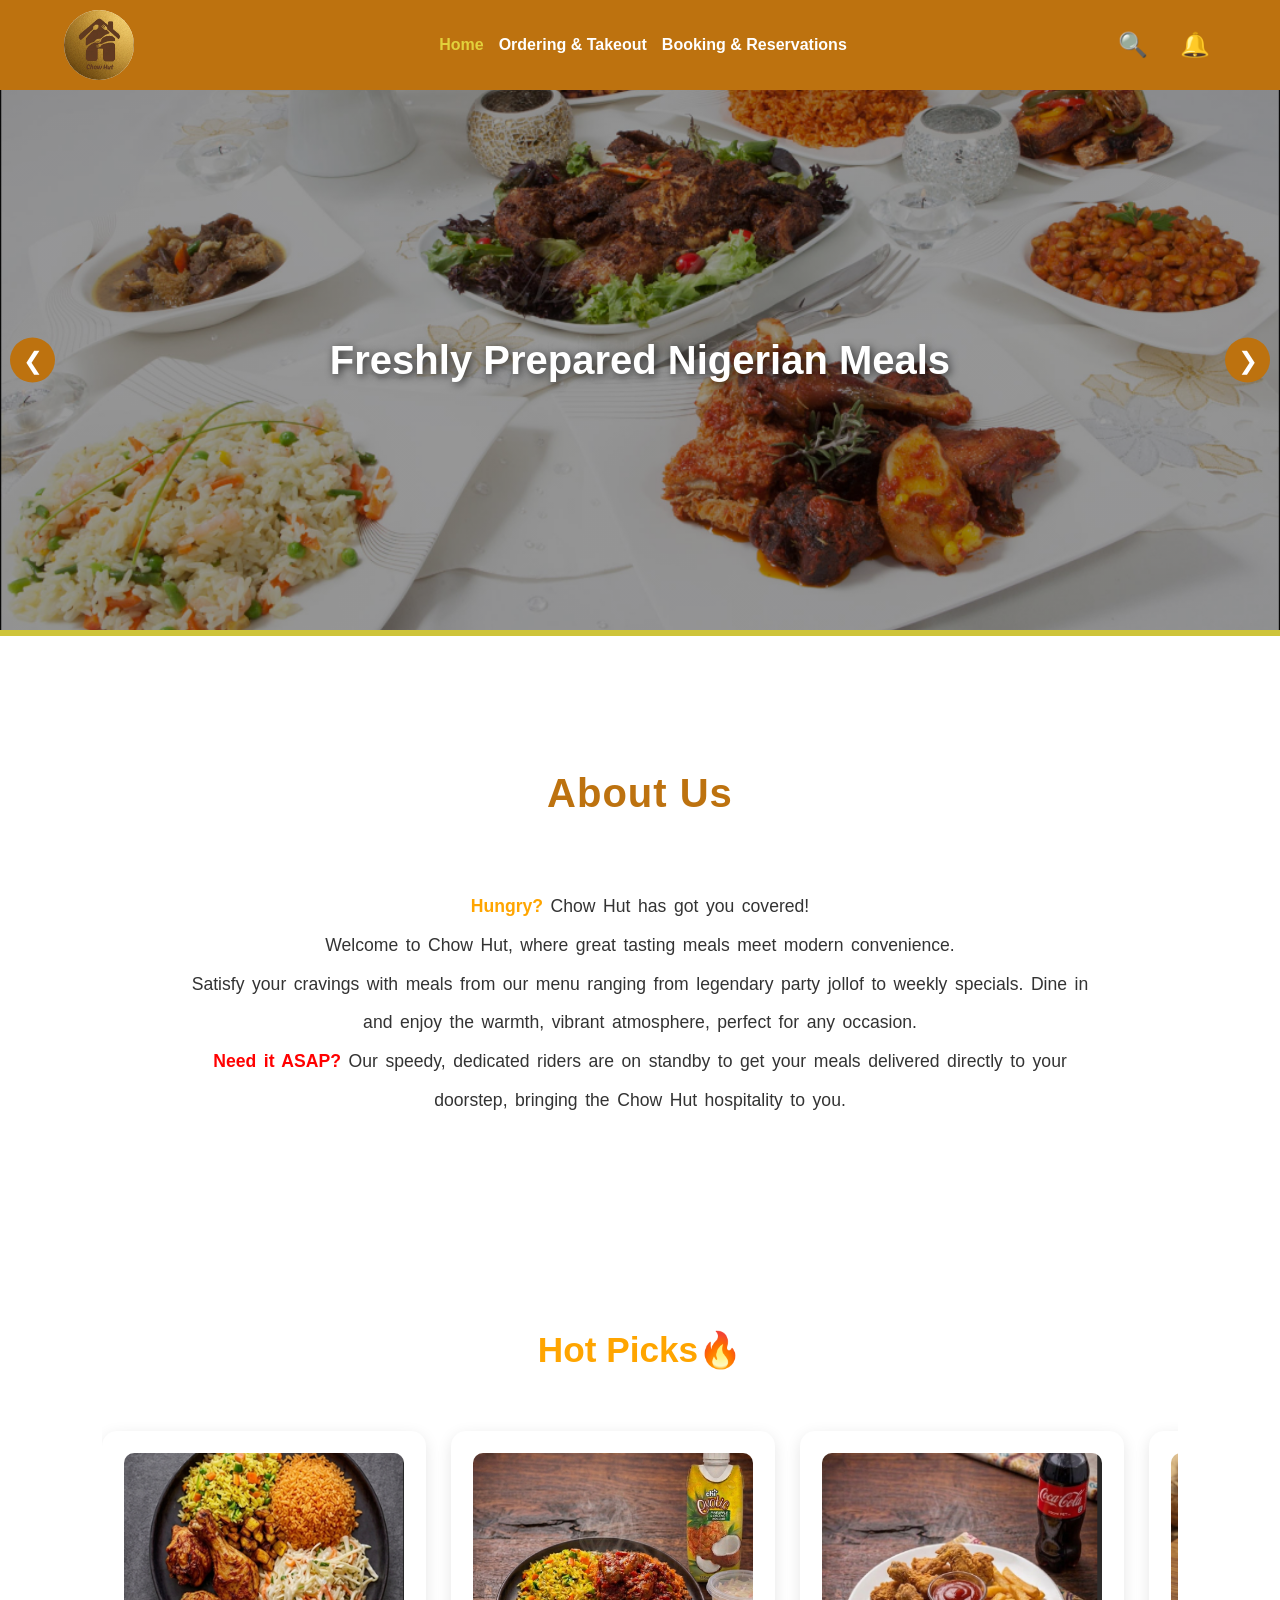
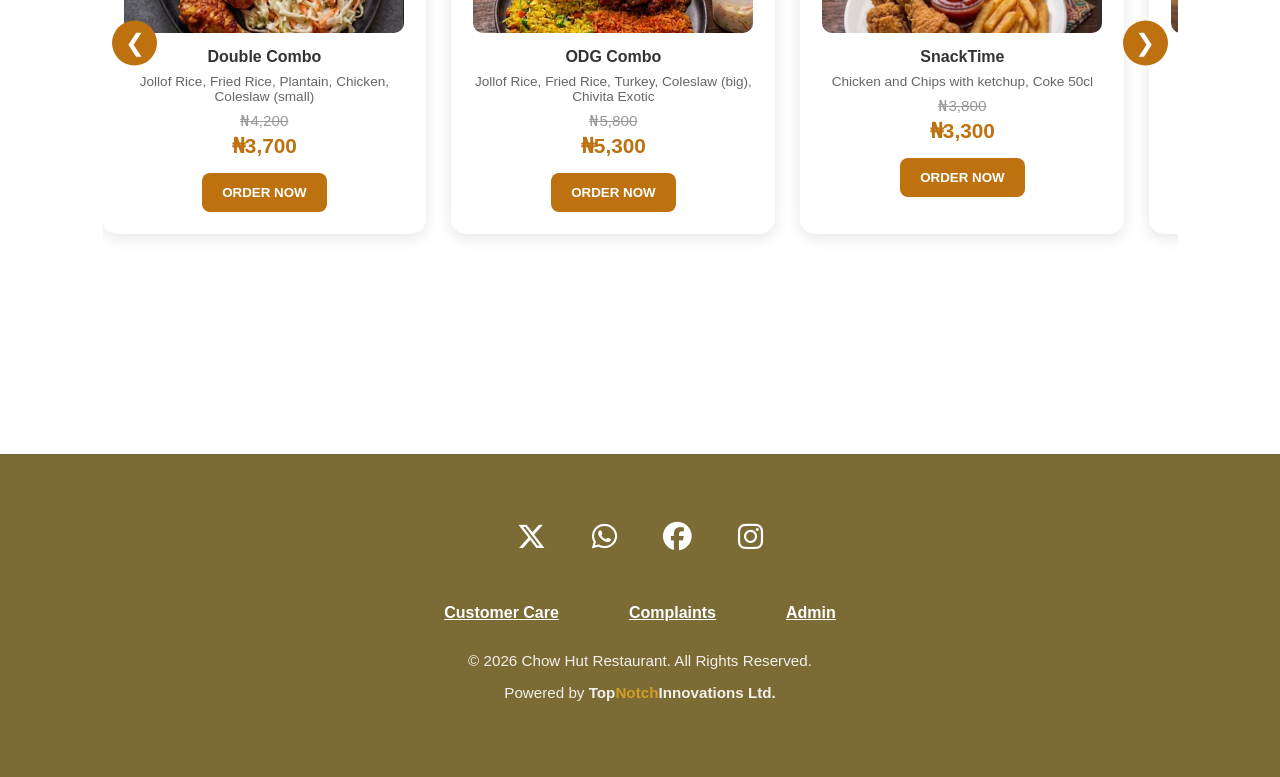
<file: index.html>
<!DOCTYPE html>
<html lang="en">
<head>
    <meta charset="UTF-8">
    <meta name="viewport" content="width=device-width, initial-scale=1.0">
    <title>Chow Hut | Quality Meals</title>
    <link rel="stylesheet" href="https://cdnjs.cloudflare.com/ajax/libs/font-awesome/6.4.0/css/all.min.css">
    <link rel="stylesheet" href="https://cdnjs.cloudflare.com/ajax/libs/font-awesome/6.4.2/css/all.min.css">
    <link rel="stylesheet" href="style.css">
    <link rel="icon" type="image/png" href="images/logo.png">
</head>
<body>
    <nav class="navbar">
        <div class="logo">
            <img src="images/logo9.png" alt="Chow Hut Logo">
        </div>
        <ul class="nav-links">
            <li><a href="index.html" class="active">Home</a></li>
            <li><a href="takeout.html">Ordering &amp; Takeout</a></li>
            <li><a href="booking.html">Booking &amp; Reservations</a></li>
        </ul>
        <div class="nav-actions">
            <button class="search-btn" aria-label="Search" onclick="toggleSearchPanel()">
                <span>&#128269;</span>
                <div id="search-dropdown" class="search-dropdown">
                    <input type="text" placeholder="Search..." id="search-input">
                    <div id="search-results" class="search-results"></div>
                </div>
            </button>
            <button class="notification-btn" id="notification-btn" aria-label="View notifications">
                <span>&#128276;</span>
                <span class="notification-badge" id="notification-badge"></span>
            </button>

            <!-- Hamburger for Mobile View -->
            <button class="hamburger-btn" id="hamburger-btn" aria-label="Menu">
                <span></span><span></span><span></span>
            </button>
        </div>
    </nav>
    <!--Mobile Menu Dropdown-->
    <ul class="mobile-nav-menu" id="mobile-nav-menu">
        <li><a href="index.html" class="active">Home</a></li>
        <li><a href="takeout.html">Ordering &amp; Takeout</a></li>
        <li><a href="booking.html">Booking &amp; Reservations</a></li>
    </ul>

    <aside class="notification-panel" id="notification-panel">
        <div class="notification-panel-header">
            <span>Notifications</span>
            <button class="notification-close-btn" onclick="toggleNotificationPanel()">×</button>
        </div>
        <ul class="notification-list" id="notification-list">
             <!-- Notifications will be populated here by JavaScript -->
        </ul>
        <div class="empty-notifications" id="empty-notifications">
            No notifications yet
        </div>
    </aside>

    <header class="hero">
        <div class="carousel-container" id="carousel">
            <button class="carousel-arrow left" id="hero-carousel-left" onclick="scrollHeroSlides('left')">❮</button>
            <div class="slide active" style="background: linear-gradient(rgba(0,0,0,0.4),rgba(0,0,0,0.4)), url('images/meals.png'); background-size: cover; background-position: center;">
                <div class="hero-overlay"><h1>Freshly Prepared Nigerian Meals</h1></div>
            </div>
            <div class="slide" style="background: linear-gradient(rgba(0,0,0,0.4),rgba(0,0,0,0.4)), url('images/datespot.png'); background-size: cover; background-position: center;">
                <div class="hero-overlay"><h1>The Perfect Date Spot</h1></div>
            </div>
            <div class="slide" style="background: linear-gradient(rgba(0,0,0,0.4),rgba(0,0,0,0.4)), url('images/deliveryimage.png'); background-size: cover; background-position: center;"> 
                <div class="hero-overlay"><h1>Fast Delivery to Your Doorstep</h1></div>
            </div>
            <button class="carousel-arrow right" id="hero-carousel-right" onclick="scrollHeroSlides('right')">❯</button>
        </div>
    </header>

    <section class="container" id="about">
        <h2 class="company-description">About Us</h2>
        <p><span style="color: orange;"><strong>Hungry?</strong></span> Chow Hut has got you covered!<br />
        Welcome to Chow Hut, where great tasting meals meet modern convenience.<br />
        Satisfy your cravings with meals from our menu ranging from legendary party jollof to weekly specials.
        Dine in and enjoy the warmth, vibrant atmosphere, perfect for any occasion.<br />
        <span style="color: red;"><strong>Need it ASAP?</strong></span> Our speedy, dedicated riders are on standby to get your meals delivered directly to your doorstep, bringing the Chow Hut hospitality to you.</p>
    </section>

    <section class="menu-container">
        <h2><span style="color: orange;">Hot Picks&#x1F525;</span></h2>
        <div class="hot-picks-container">
            <button class="carousel-arrow left" id="hot-carousel-left" onclick="scrollCarousel('left')">❮</button>
            <div id="hot-menu-carousel" class="hot-picks-carousel">
            </div>
            <button class="carousel-arrow right" id="hot-carousel-right" onclick="scrollCarousel('right')">❯</button>
        </div>
    </section>
    <footer>
        <nav class="footer-nav">
            <div class="social-links">

                <a href="https://x.com/chowhut" target="_blank" rel="noopener noreferrer" title="X" style="color: white;">
                    <i class="fab fa-x-twitter"></i>
                </a>
                <a href="https://wa.me/2348000000000" target="_blank" rel="noopener noreferrer" title="WhatsApp" style="color: white;">
                    <i class="fab fa-whatsapp"></i>
                </a>
                <a href="https://facebook.com/chowhut" target="_blank" rel="noopener noreferrer" title="Facebook" style="color: white;">
                    <i class="fab fa-facebook"></i>
                </a>
                <a href="https://instagram.com/chowhut" target="_blank" rel="noopener noreferrer" title="Instagram" style="color: white;">
                    <i class="fab fa-instagram"></i>
                </a>
            </div>
            <div class="footer-info">
                <a href="tel:+2349012228848" style="color: white; font-weight: bold;">Customer Care</a>
                <a href="mailto:complaints@chowhut.com" style="color: white; font-weight: bold;">Complaints</a>
                <a href="adminpanel.html" style="color: white; font-weight: bold;">Admin</a>
            </div>
        </nav>
        <p class="copyright">© 2026 Chow Hut Restaurant. All Rights Reserved.</p>
        <p>Powered by <strong>Top<span style="color: goldenrod;">Notch</span>Innovations Ltd.</strong></p>
    </footer>
    <script src="script.js"></script>
    <script>
        const hamburgerBtn = document.getElementById('hamburger-btn');
        const mobileNavMenu = document.getElementById('mobile-nav-menu');
        if (hamburgerBtn && mobileNavMenu) {
            hamburgerBtn.addEventListener('click', function(e) {
                e.stopPropagation();
                hamburgerBtn.classList.toggle('open');
                mobileNavMenu.classList.toggle('open');
            });
            document.addEventListener('click', function(e) {
                if (!mobileNavMenu.contains(e.target) && e.target !== hamburgerBtn) {
                    hamburgerBtn.classList.remove('open');
                    mobileNavMenu.classList.remove('open');
                }
            });
        }
    </script>
</body>
</html>
</file>
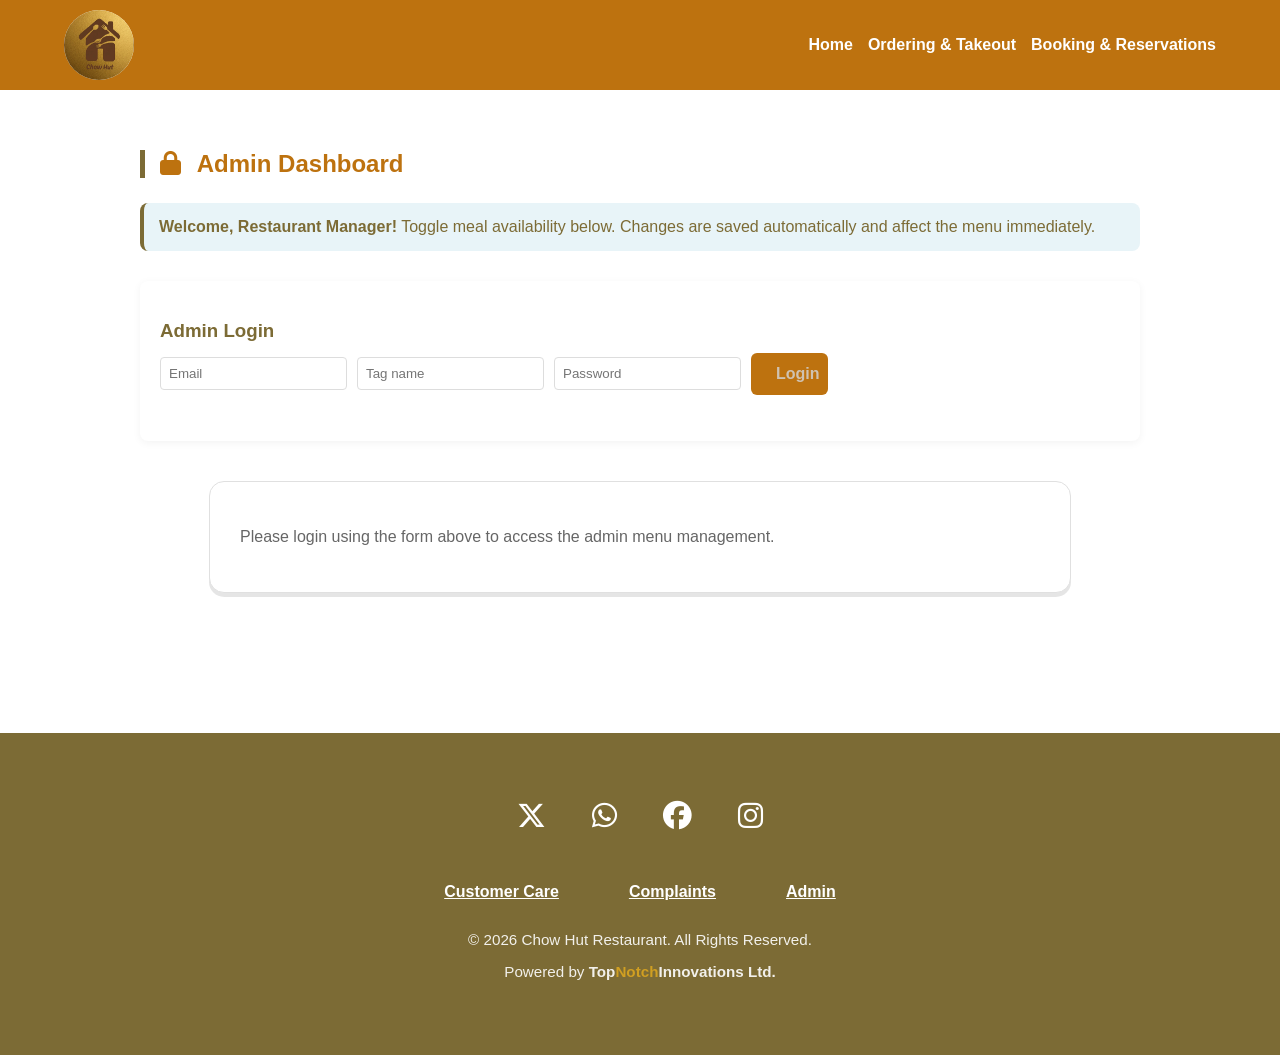
<file: adminpanel.html>
<!DOCTYPE html>
<html lang="en">
<head>
    <meta charset="UTF-8">
    <meta name="viewport" content="width=device-width, initial-scale=1.0">
    <title>Admin Panel | Chow Hut</title>
    <link rel="stylesheet" href="https://cdnjs.cloudflare.com/ajax/libs/font-awesome/6.4.0/css/all.min.css">
    <link rel="stylesheet" href="style.css">
    <style>.hidden{display: none!important;}</style>
    <link rel="icon" type="image/png" href="images/logo.png">
</head>
<body>
    <nav class="navbar">
        <div class="logo">
            <img src="images/logo9.png" alt="Chow Hut Logo">
        </div>
        <ul class="nav-links">
            <li><a href="index.html">Home</a></li>
            <li><a href="takeout.html">Ordering &amp; Takeout</a></li>
            <li><a href="booking.html">Booking &amp; Reservations</a></li>
        </ul>
        <button class="hamburger-btn" id="hamburger-btn" aria-label="Menu">
                <span></span><span></span><span></span>
            </button>
    </nav>

    <ul class="mobile-nav-menu" id="mobile-nav-menu">
        <li><a href="index.html" class="active">Home</a></li>
        <li><a href="takeout.html">Ordering &amp; Takeout</a></li>
        <li><a href="booking.html">Booking &amp; Reservations</a></li>
    </ul>

    <div class="login-container">
        <h2 class="login-title">
            <i class="fas fa-lock" style="margin-right: 10px;"></i>
            Admin Dashboard
        </h2>
        <p style="background: #e8f4f8; padding: 15px; border-radius: 8px; border-left: 4px solid var(--gold-accent); margin-bottom: 30px; color: var(--gold-accent);">
            <strong>Welcome, Restaurant Manager!</strong> Toggle meal availability below. Changes are saved automatically and affect the menu immediately.
        </p>

        <div id="admin-login" style="background: white; padding:20px; border-radius: 8px; margin-bottom: 20px; box-shadow: 0 2px 8px rgba(0,0,0,0.05);" class="hidden">
            <h3 style="color: var(--gold-accent); margin-bottom: 10px;">
                Admin Login
            </h3>
            <form onsubmit="authenticateAdmin(event)">
                <div style="display: flex; gap: 10px; flex-wrap: wrap; align-items: center;">
                    <input id="admin-email" type="email" placeholder="Email" required style="padding:8px;border-radius:4px;border:1px solid #ddd;">
                    <input id="admin-tag" type="text" placeholder="Tag name" required style="padding:8px;border-radius:4px;border:1px solid #ddd;">
                    <input id="admin-password" type="password" placeholder="Password" required style="padding:8px;border-radius:4px;border:1px solid #ddd;">
                    <button class="admin-btn" type="submit">Login</button>
                </div>
                <div id="admin-error" style="color:#c00;margin-top:8px;min-height:18px;"></div>
            </form>
        </div>

        <div id="admin-panel" style="background: white; border-radius: 15px; max-width: 800px; margin: 40px auto; box-shadow: 0 4px rgba(0,0,0,0.1);">
        </div>

        <div id="admin-controls" class="hidden" style="background: white; padding: 20px; border-radius: 8px; margin-top: 30px; text-align: center; box-shadow: 0 2px 8px rgba(0,0,0,0.1);">
            <h3 style="color: var(--primary-color); margin-bottom: 15px;">Management Options</h3>
            <button class="btn" onclick="resetAvailability()" style="margin-right: 10px;">
                <i class="fas fa-redo"></i> Reset to Default
            </button>
            <button class="btn" onclick="exportData()" style="background: #17a2b8; margin-right: 10px;">
                <i class="fas fa-download"></i> Export Data
            </button>
            <button class="btn" onclick="goBack()" style="background: #6c757d;">
                <i class="fas fa-arrow-left"></i> Back to Home
            </button>
            <button class="btn" onclick="logoutAdmin()" style="background:#ff6b6b;margin-left:10px;">
                <i class="fas fa-sign-out-alt"></i> Logout
            </button>
        </div>
    </div>

    <footer>
        <nav class="footer-nav">
            <div class="social-links">

                <a href="https://x.com/chowhut" target="_blank" rel="noopener noreferrer" title="X" style="color: white;">
                    <i class="fab fa-x-twitter"></i>
                </a>
                <a href="https://wa.me/2348000000000" target="_blank" rel="noopener noreferrer" title="WhatsApp" style="color: white;">
                    <i class="fab fa-whatsapp"></i>
                </a>
                <a href="https://facebook.com/chowhut" target="_blank" rel="noopener noreferrer" title="Facebook" style="color: white;">
                    <i class="fab fa-facebook"></i>
                </a>
                <a href="https://instagram.com/chowhut" target="_blank" rel="noopener noreferrer" title="Instagram" style="color: white;">
                    <i class="fab fa-instagram"></i>
                </a>
            </div>
            <div class="footer-info">
                <a href="tel:+2349012228848" style="color: white; font-weight: bold;">Customer Care</a>
                <a href="mailto:complaints@chowhut.com" style="color: white; font-weight: bold;">Complaints</a>
                <a href="adminpanel.html" style="color: white; font-weight: bold;">Admin</a>
            </div>
        </nav>
        <p class="copyright">© 2026 Chow Hut Restaurant. All Rights Reserved.</p>
        <p>Powered by <strong>Top<span style="color: goldenrod;">Notch</span>Innovations Ltd.</strong></p>
    </footer>

    <script src="script.js"></script>
    <script>
        function resetAvailability() {
            if (confirm('Are you sure you want to reset all items to available? This action cannot be undone.')) {
                localStorage.removeItem('menuAvailability');
                location.reload();
            }
        }

        function exportData() {
            const availability = localStorage.getItem('menuAvailability');
            const dataStr = availability || '{}';
            const dataBlob = new Blob([dataStr], { type: 'application/json' });
            const url = URL.createObjectURL(dataBlob);
            const link = document.createElement('a');
            link.href = url;
            link.download = 'chow-hut-menu-availability.json';
            link.click();
            alert('Menu availability data exported successfully!');
        }

        function goBack() {
            window.location.href = 'index.html';
        }
        const hamburgerBtn = document.getElementById('hamburger-btn');
        const mobileNavMenu = document.getElementById('mobile-nav-menu');
        if (hamburgerBtn && mobileNavMenu) {
            hamburgerBtn.addEventListener('click', function(e) {
                e.stopPropagation();
                hamburgerBtn.classList.toggle('open');
                mobileNavMenu.classList.toggle('open');
            });
            document.addEventListener('click', function(e) {
                if (!mobileNavMenu.contains(e.target) && e.target !== hamburgerBtn) {
                    hamburgerBtn.classList.remove('open');
                    mobileNavMenu.classList.remove('open');
                }
            });
        }
    </script>
</body>
</html>
</file>
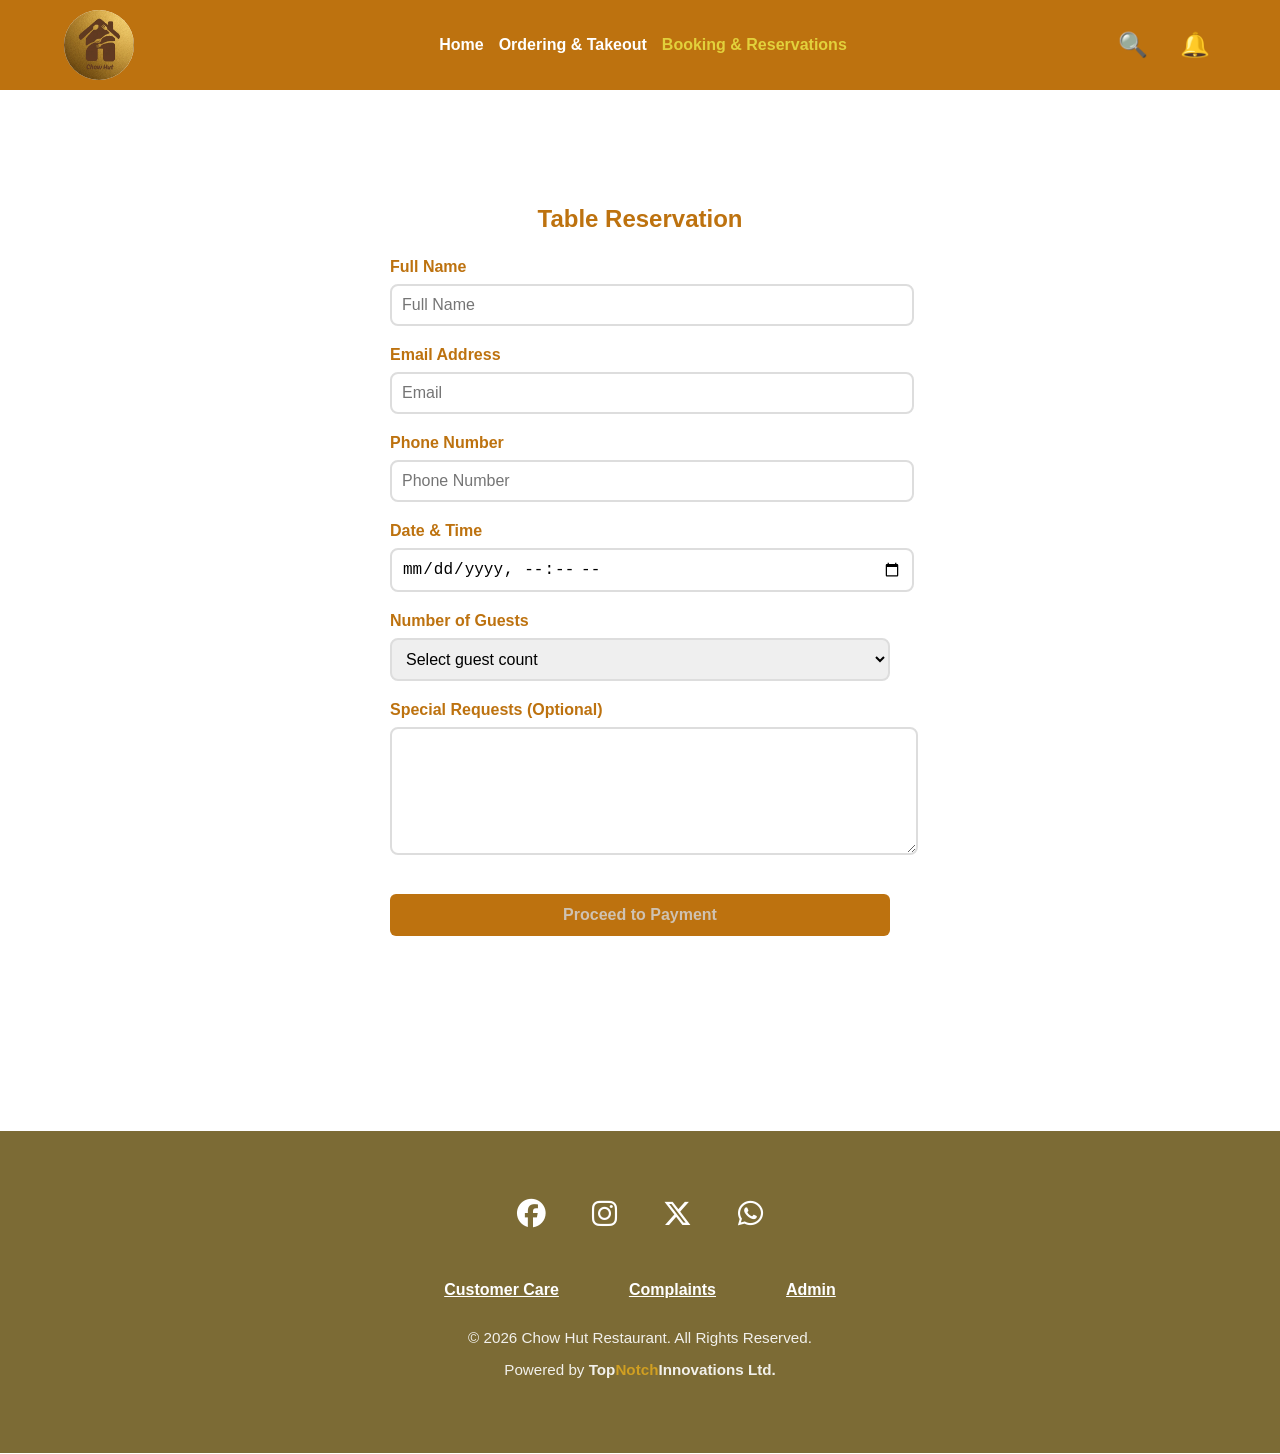
<file: booking.html>
<!DOCTYPE html>
<html lang="en">
<head>
    <meta charset="UTF-8">
    <meta name="viewport" content="width=device-width, initial-scale=1.0">
    <title>Booking and Table Reservations | Chow  Hut</title>
    <link rel="stylesheet" href="https://cdnjs.cloudflare.com/ajax/libs/font-awesome/6.4.2/css/all.min.css">
    <link rel="stylesheet" href="style.css">
    <link rel="stylesheet" href="https://cdnjs.cloudflare.com/ajax/libs/font-awesome/6.4.0/css/all.min.css">
    <link rel="icon" type="image/png" href="images/logo.png">
</head>
<body>
    <nav class="navbar">
        <div class="logo">
            <img src="images/logo9.png" alt="Chow Hut Logo">
        </div>
        <ul class="nav-links">
            <li><a href="index.html">Home</a></li>
            <li><a href="takeout.html">Ordering &amp; Takeout</a></li>
            <li><a href="booking.html" class="active">Booking &amp; Reservations</a></li>
        </ul>
        <div class="nav-actions">
            <button class="search-btn" onclick="toggleSearchPanel()" aria-label="Search">
                <span>&#128269;</span>
                <div id="search-dropdown" class="search-dropdown">
                    <input type="text" placeholder="Search meals..." id="search-input" onkeyup="searchMeals(event)">
                    <div id="search-results" class="search-results"></div>
                </div>
            </button>
            <button class="notification-btn" id="notification-btn" aria-label="View notifications">
                <span>&#128276;</span>
                <span class="notification-badge" id="notification-badge"></span>
            </button>
            <!--Hamburger for Mobile View-->
            <button class="hamburger-btn" id="hamburger-btn" aria-label="Menu">
                <span></span><span></span><span></span>
            </button>
        </div>
    </nav>

    <ul class="mobile-nav-menu" id="mobile-nav-menu">
        <li><a href="index.html" class="active">Home</a></li>
        <li><a href="takeout.html">Ordering &amp; Takeout</a></li>
        <li><a href="booking.html">Booking &amp; Reservations</a></li>
    </ul>

    <aside class="notification-panel" id="notification-panel">
        <div class="notification-panel-header">
            <span>Notifications</span>
            <button class="notification-close-btn" onclick="toggleNotificationPanel()">×</button>
        </div>
        <ul class="notification-list" id="notification-list">
            <!-- Notifications will be populated here by JavaScript -->
        </ul>
        <div class="empty-notifications" id="empty-notifications">
            No notifications yet
        </div>
    </aside>

    <main class="booking-container">
        <!-- Reservation Form -->
        <div class="form-card" style="max-width: 500px; margin: 40px auto;">
            <h2 style="color: var(--primary-color); margin-bottom: 25px; text-align: center;">Table Reservation</h2>
            <form onsubmit="handleBooking(event)" id="table-reserve" autocomplete="on" >
                <div class="form-group">
                    <label for="name">Full Name</label>
                    <input type="text" id="name" placeholder="Full Name" tabindex="1" required>
                </div>
                <div class="form-group">
                    <label for="email">Email Address</label>
                    <input type="email" id="email" placeholder="Email" tabindex="2" required>
                </div>
                <div class="form-group">
                    <label for="phone">Phone Number</label>
                    <input type="tel" id="phone" placeholder="Phone Number" tabindex="3" required>
                </div>
                <div class="form-group">
                    <label for="date">Date & Time</label>
                    <input type="datetime-local" id="date" placeholder="Reservation Date" tabindex="4" required>
                </div>
                <div class="form-group">
                    <label for="guests">Number of Guests</label>
                    <select id="guests" style="cursor: pointer;" tabindex="5">
                        <option value="">Select guest count</option>
                        <option value="1-2">1-2 guests</option>
                        <option value="3-5">3-5 guests</option>
                        <option value="6+">6+ guests</option>
                    </select>
                </div>
                <div class="form-group">
                    <label for="message">Special Requests (Optional)</label>
                    <textarea id="message" tabindex="6" style="padding: 12px; border: 2px solid #ddd; border-radius: 8px; font-size: 1rem; font-family: 'Segoe UI', sans-serif; width: 100%; height: 100px; resize: vertical;"></textarea>
                </div>
                <button type="submit" class="full-btn" tabindex="7">Proceed to Payment</button>
            </form>
        </div>

        <div id="tracking-box" class="card tracking-map-container" style="display:none; max-width: 600px; margin: 40px auto;">
            <h3 style="color: var(--primary-blue); margin-bottom: 20px;">Live Delivery Tracking</h3>
            <div class="map-area">
                <div class="map-point user-point">
                    <i class="fas fa-home"></i>
                    <span class="label">You</span>
                </div>
                <div class="map-point rider-point" id="rider-icon">
                    <i class="fas fa-motorcycle"></i>
                    <span class="label">Rider</span>
                </div>
            </div>
            <div class="tracking-details">
                <p id="tracking-status">Assigning rider...</p>
                <p>ETA: <strong id="eta-display">-- mins</strong></p>
                <p>Distance: <strong id="dist-display">-- km</strong></p>
            </div>
        </div>
    </main>

    <footer>
        <nav class="footer-nav">
            <div class="social-links">
                <a href="https://facebook.com/chowhut" target="_blank" rel="noopener noreferrer" title="Facebook" style="color: white;">
                    <i class="fab fa-facebook"></i>
                </a>
                <a href="https://instagram.com/chowhut" target="_blank" rel="noopener noreferrer" title="Instagram" style="color: white;">
                    <i class="fab fa-instagram"></i>
                </a>
                <a href="https://x.com/chowhut" target="_blank" rel="noopener noreferrer" title="X" style="color: white;">
                    <i class="fab fa-x-twitter"></i>
                </a>
                <a href="https://wa.me/2348000000000" target="_blank" rel="noopener noreferrer" title="WhatsApp" style="color: white;">
                    <i class="fab fa-whatsapp"></i>
                </a>
            </div>
            <div class="footer-info">
                <a href="tel:+2349012228848" style="color: white; font-weight: bold;">Customer Care</a>
                <a href="mailto:complaints@chowhut.com" style="color: white; font-weight: bold;">Complaints</a>
                <a href="adminpanel.html" style="color: white; font-weight: bold;">Admin</a>
            </div>
        </nav>
        <p class="copyright">© 2026 Chow Hut Restaurant. All Rights Reserved.</p>
        <p>Powered by <strong>Top<span style="color: goldenrod;">Notch</span>Innovations Ltd.</strong></p>
    </footer>
    <script src="script.js"></script>
    <script>
        const hamburgerBtn = document.getElementById('hamburger-btn');
        const mobileNavMenu = document.getElementById('mobile-nav-menu');
        if (hamburgerBtn && mobileNavMenu) {
            hamburgerBtn.addEventListener('click', function(e) {
                e.stopPropagation();
                hamburgerBtn.classList.toggle('open');
                mobileNavMenu.classList.toggle('open');
            });
            document.addEventListener('click', function(e) {
                if (!mobileNavMenu.contains(e.target) && e.target !== hamburgerBtn) {
                    hamburgerBtn.classList.remove('open');
                    mobileNavMenu.classList.remove('open');
                }
            });
        }
    </script>
</body>
</html>
</file>
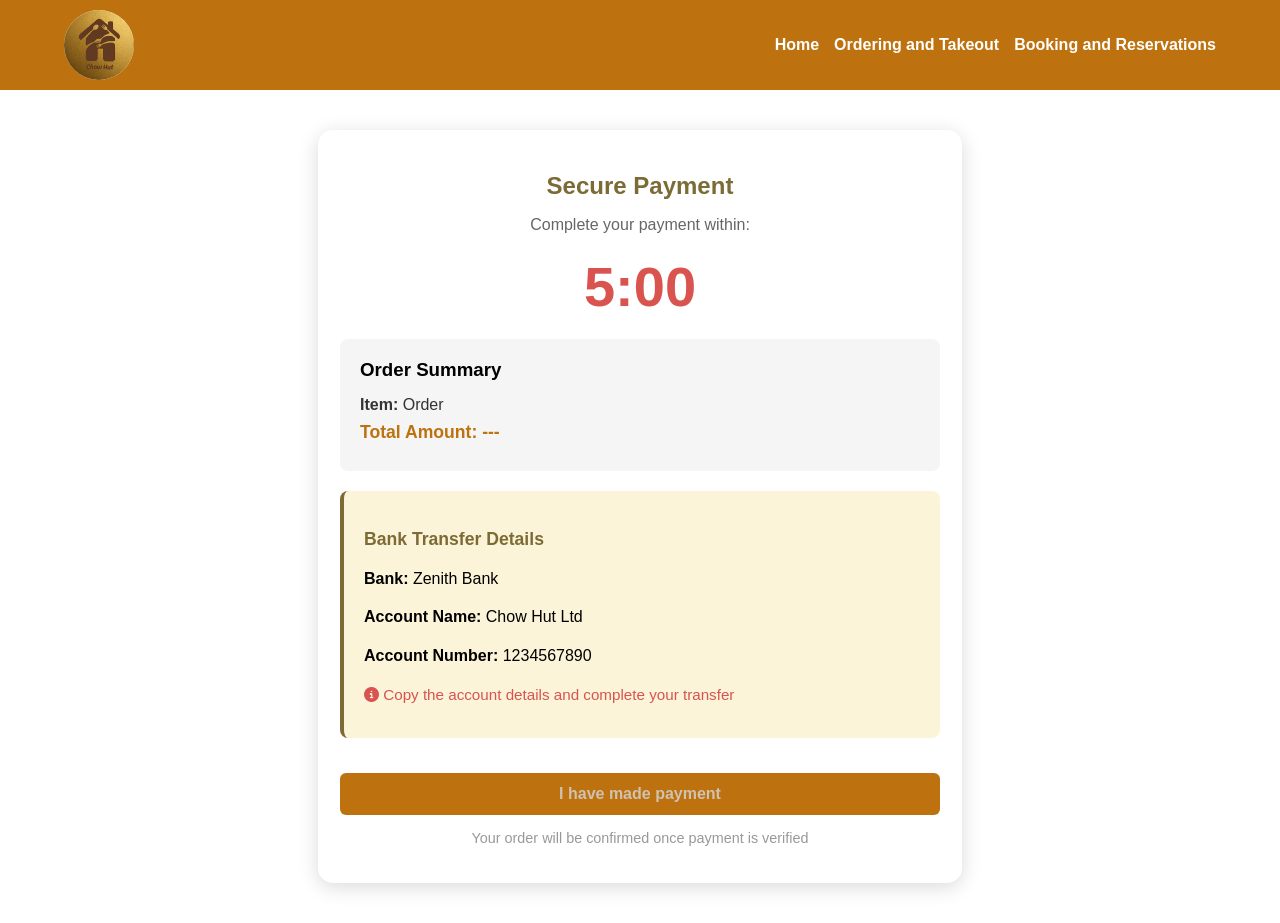
<file: payment.html>
<!DOCTYPE html>
<html lang="en">
<head>
    <meta charset="UTF-8">
    <meta name="viewport" content="width=device-width, initial-scale=1.0">
    <title>Payment | Chow Hut</title>
    <link rel="stylesheet" href="https://cdnjs.cloudflare.com/ajax/libs/font-awesome/6.4.0/css/all.min.css">
    <link rel="stylesheet" href="https://cdnjs.cloudflare.com/ajax/libs/font-awesome/6.4.2/css/all.min.css">
    <link rel="stylesheet" href="style.css">
    <link rel="icon" type="image/png" href="images/logo.png">
</head>
<body>
    <nav class="navbar">
        <div class="logo">
            <img src="images/logo9.png" alt="Chow Hut Logo">
        </div>
        <ul class="nav-links">
            <li><a href="index.html">Home</a></li>
            <li><a href="takeout.html">Ordering and Takeout</a></li>
            <li><a href="booking.html">Booking and Reservations</a></li>
        </ul>
        <button class="hamburger-btn" id="hamburger-btn" aria-label="Menu">
            <span></span><span></span><span></span>
        </button>
    </nav>

    <ul class="mobile-nav-menu" id="mobile-nav-menu">
        <li><a href="index.html" class="active">Home</a></li>
        <li><a href="takeout.html">Ordering &amp; Takeout</a></li>
        <li><a href="booking.html">Booking &amp; Reservations</a></li>
    </ul>

    <aside class="notification-panel" id="notification-panel">
        <div class="notification-panel-header">
            <span>Notifications</span>
            <button class="notification-close-btn" onclick="toggleNotificationPanel()">×</button>
        </div>
        <ul class="notification-list" id="notification-list">
             <!-- Notifications will be populated here by JavaScript -->
        </ul>
        <div class="empty-notifications" id="empty-notifications">
            No notifications yet
        </div>
    </aside>

    <section class="payment-container" style="padding: 50px 8%;">
        <div class="payment-card" style="background: white; border-radius: 15px; padding: 20px; box-shadow: 0 4px 20px rgba(0, 0, 0, 0.15); text-align: center; transition: 0.15s; border: 2px solid transparent;">
            <h2 style="color: var(--gold-accent); margin-bottom: 10px;">Secure Payment</h2>
            <p style="color: #666; margin-bottom: 20px;">Complete your payment within:</p>
            <h1 id="timer" style="color: #d9534f; font-size: 3.5rem; margin: 20px 0; font-weight: bold;">05:00</h1>
            
            <div id="order-summary" style="background: #f5f5f5; padding: 20px; border-radius: 8px; margin-bottom: 20px; text-align: left;">
                <h3 style=" margin: 0 0 15px 0;">Order Summary</h3>
                <p id="order-item" style="margin: 8px 0; color: #333;"><strong>Item:</strong> <span id="item-name">Loading...</span></p>
                <p style="margin: 8px 0; font-size: 1.1rem; color: var(--primary-color); font-weight: bold;" id="order-total-display"><strong>Total Amount:</strong> <span id="total-amount">---</span></p>
            </div>
            
            <div class="bank-details" style="text-align: left; background: #fcf4d9; padding: 20px; border-radius: 8px; margin-bottom: 20px;">
                <h3 style="margin-bottom: 15px; font-size: 1.1rem; color: var(--gold-accent);">Bank Transfer Details</h3>
                <p style="margin: 10px 0;"><strong>Bank:</strong> Zenith Bank</p>
                <p style="margin: 10px 0;"><strong>Account Name:</strong> Chow Hut Ltd</p>
                <p style="margin: 10px 0;"><strong>Account Number:</strong> 1234567890</p>
                <p style="margin: 10px 0; font-size: 0.95rem; color: #d9534f;">
                <i class="fas fa-info-circle"></i> Copy the account details and complete your transfer</p>
            </div>
            
            <button class="btn full-btn" onclick="handlePaymentConfirmation()">I have made payment</button>
            <p style="text-align: center; color: #999; font-size: 0.9rem; margin-top: 15px;">Your order will be confirmed once payment is verified</p>
        </div>
    </section>

    <script src="script.js"></script>
    <script>
        document.addEventListener('DOMContentLoaded', function() {
            const order = JSON.parse(localStorage.getItem('latestOrder')) || {};
            
            if (order.type === 'hotPick') {
                document.getElementById('item-name').textContent = order.itemName || 'Hot Pick Item';
                document.getElementById('total-amount').textContent = order.displayPrice || '---';
            } else if (order.text) {
                document.getElementById('item-name').textContent = order.text.substring(0, 50) + (order.text.length > 50 ? '...' : '');
                document.getElementById('total-amount').textContent = 'Contact Admin';
            } else {
                document.getElementById('item-name').textContent = 'Order';
                document.getElementById('total-amount').textContent = '---';
            }
        });
        
        function handlePaymentConfirmation() {
            localStorage.setItem('showTracking', 'true')
            alert('Your order has been confirmed. You will receive a confirmation email shortly.');
            window.location.href = 'takeout.html';
        }
        const hamburgerBtn = document.getElementById('hamburger-btn');
        const mobileNavMenu = document.getElementById('mobile-nav-menu');
        if (hamburgerBtn && mobileNavMenu) {
            hamburgerBtn.addEventListener('click', function(e) {
                e.stopPropagation();
                hamburgerBtn.classList.toggle('open');
                mobileNavMenu.classList.toggle('open');
            });
            document.addEventListener('click', function(e) {
                if (!mobileNavMenu.contains(e.target) && e.target == hamburgerBtn) {
                    hamburgerBtn.classList.remove('open');
                    mobileNavMenu.classList.remove('open');
                }
            });
        }
    </script>
</body>
</html>
</file>
<file: style.css>
:root {
    --primary-color: #bd720f;
    --gold-accent: #7c6b35;
    --white: #ffffff;
    --bg-light: #cce6c8c0;
    --green: #0c972a;
    --green-gold: #e6db41e5;

}

body{
    background: var(--white);
    font-family: 'Segoe UI', sans-serif;
    margin: 0;
    padding: 90px 0 0 0;
    box-sizing: border-box;
}

.navbar {
    position: fixed;
    background-color: var(--primary-color);
    width: 100%;
    height: 90px;
    display: flex;
    justify-content: space-between;
    align-items: center;
    padding: 0 5%;
    box-sizing: border-box;
    top:  0;
    z-index: 1000;
    border-bottom: none;
}

.logo {
    display: flex;
    align-items: center;
    flex-shrink: 0;
}

.logo img {
    height: 70px;
    width: 70px;
    border-radius: 50%;
    object-fit: contain;
    background-color: var(--white);
    transition: 0.15s;
}

.navbar > div:nth-child(2) {
    flex: 1;
    display: flex;
    align-items: center;
    margin: 0 30px;
}

.nav-links {
    display: flex;
    list-style: none;
    gap: 15px;
    align-items: center;
}

.nav-links a {
    color: var(--white);
    text-decoration: none;
    font-weight: 600;
    font-size: 1rem; 
    transition: 0.15s;
    white-space: nowrap;
}

.nav-links a:hover, .nav-links a:active {
    color: var(--gold-accent);
}

.nav-links a.active {
    color: var(--green-gold);
    font-weight: 700;
}

.nav-actions {
    display: flex;
    gap: 20px;
    align-items: center;
    flex-shrink: 0;
}

 .search-btn, .notification-btn {
    background: none;
    border: none;
    color: var(--white);
    font-size: 1.5rem;
    cursor: pointer;
    position: relative;
}

.search-dropdown input {
    width: calc(100% - 30px);
    padding: 5px;
    font-size: 1rem;
    border: 1px solid #ddd;
    border-radius: 4px;
    float: left;
    box-sizing: border-box;
}

.notification-badge {
    position: absolute;
    top: -5px;
    right: -8px;
    background-color: #ff4444;
    color: var(--white);
    border-radius: 50%;
    width: 16px;
    height: 16px;
    display: none;
    align-items: center;
    justify-content: center;
    font-size: 0.65rem;
    font-weight: bold;
    border: 2px solid var(--white);
    animation: pulse 2s infinite;
}

.notification-badge.show {
    display: flex;
}

@keyframes pulse {
    0%, 100% {
        box-shadow: 0 0 0 0 rgba(255, 68, 68, 0.7);
    }
    50% {
        box-shadow: 0 0 0 6px rgba(255, 68, 68, 0);
    }
}

.notification-panel {
    position: fixed;
    left: 0;
    top: 90px;
    right: 0;
    width: 350px;
    height: 100%;
    background-color: var(--white);
    box-shadow: 2px 0 10px rgba(0, 0, 0, 0.1);
    z-index: 1000;
    transform: translateX(100%);
    transition: transform 0.3s ease-in-out, visibility 0.3s ease-in-out;
    overflow-y: auto;
    opacity: 0;
}

.notification-panel.active {
    transform: translateX(0);
    visibility: visible;
    opacity: 1;
}

.notification-panel-header {
    padding: 20px;
    background-color: var(--green);
    color: var(--white);
    font-size: 1.2rem;
    font-weight: bold;
    display: flex;
    justify-content: space-between;
    align-items: center;
}

.notification-close-btn {
    background: none;
    border: none;
    color: var(--white);
    font-size: 1.5rem;
    cursor: pointer;
}

.notification-list {
    list-style: none;
    padding: 0;
    margin: 0;
}

.notification-item {
    padding: 15px 20px;
    border-bottom: 1px solid #eee;
    cursor: pointer;
    transition: 0.2s;
}

.notification-item:hover {
    background-color: #f5f5f5;
}

.notification-item.unread {
    background-color: #e8f5e9;
    border-left: 4px solid var(--green);
    padding-left: 16px;
}

.notification-item-time {
    font-size: 0.8rem;
    color: #999;
    margin-top: 5px;
}

.empty-notifications {
    padding: 40px 20px;
    text-align: center;
    color: #999;
}

.hero {
    height: 60vh;
    position: relative;
    overflow: hidden;
    background: #000;
    border-bottom: 6px solid var(--green-gold);
}
.carousel-container {
    position: relative;
    width: 100%;
    height: 100%;
    overflow: hidden;
}
.slide {
    position: absolute;
    width: 100%;
    height: 100%;
    background-size: cover;
    background-position: center;
    opacity: 0;
    transition: opacity 1s ease-in-out;
    display: flex;
    align-items: center;
    justify-content: center;
}
.slide.active {
    opacity: 1;
    display: flex;
}
.hero-overlay {
    text-align: center;
}
.hero-overlay h1 {
    color: var(--white);
    font-size: 2.5rem;
    margin: 0;
    text-shadow: 2px 2px 8px rgba(0, 0, 0, 0.7);
    animation: slideIn 0.1s ease-out;
}

@keyframes slideIn {
    from {
        opacity: 0;
        transform: translateY(20px);
    }
    to {
        opacity: 1;
        transform: translateY(0);
    }
}


.carousel-wrapper{
    display: flex;
    overflow-x: hidden;
    scroll-behavior: smooth;
    gap: 20px;
    padding: 20px 0;
    position: relative;
}

.hot-picks-container{
    position: relative;
    margin: 40px 0;
}

.hot-picks-carousel {
    display: flex;
    gap: 25px;
    overflow-x: auto;
    overflow-y: hidden;
    scroll-behavior: smooth;
    padding: 20px;
    padding-bottom: 40px;
    scroll-snap-type: x mandatory;
}

.hot-picks-carousel::-webkit-scrollbar {
    height: 8px;
}

.hot-picks-carousel::-webkit-scrollbar-track {
    background: #f1f1f1;
    border-radius: 10px;
}

.hot-picks-carousel::-webkit-scrollbar-thumb {
    background: var(--primary-color);
    border-radius: 10px;
}

.hot-picks-carousel::-webkit-scrollbar-thumb:hover {
    background: var(--gold-accent);
}

.carousel-item {
    min-width: 280px;
    max-width: 280px;
    background: #fff;
    border-radius: 15px;
    box-shadow: 0 4px 15px rgba(0,0,0,0.1);
    padding: 20px;
    text-align: center;
    transition: 0.3s;
    scroll-snap-align: start;
    border: 2px solid transparent;
}

.carousel-item:hover {
    transform: translateY(-10px);
    box-shadow: 0 8px 25px rgba(0,0,0,0.15);
    border-color: var(--primary-color);
}

.meal-image {
    width: 100%;
    height: 180px;
    background-size: cover;
    background-position: center;
    border-radius: 10px;
    margin-bottom: 15px;
    background-color: #e0e0e0;
}

.meal-info {
    margin: 15px 0;
}

.meal-name {
    display: block;
    font-weight: 700;
    font-size: 1rem;
    color: #333;
    margin-bottom: 8px;
}

.meal-price {
    display: block;
    font-size: 1.3rem;
    color: var(--primary-color);
    font-weight: bold;
    margin-bottom: 12px;
}

.carousel-arrow {
    position: absolute;
    top: 50%;
    transform: translateY(-50%);
    background: var(--primary-color);
    color: white;
    border: none;
    width: 45px;
    height: 45px;
    border-radius: 50%;
    cursor: pointer;
    font-size: 1.5rem;
    display: flex;
    align-items: center;
    justify-content: center;
    transition: all 0.3s ease;
    z-index: 10;
}

.carousel-arrow:hover {
    background: var(--gold-accent);
    transform: translateY(-50%) scale(1.1);
}

.carousel-arrow.left {
    left: 10px;
}

.carousel-arrow.right {
    right: 10px;
}

.order-now-btn {
    background: var(--primary-color);
    color: white;
    padding: 12px 20px;
    border-radius: 8px;
    cursor: pointer;
    font-weight: 700;
    transition: 0.3s;
    border: none;
}

.order-now-btn:hover {
    background: var(--gold-accent);
    transform: scale(1.05);
}

.menu-container {
    padding: 60px 8%;
}

.menu-container h2 {
    font-size: 2.2rem;
    margin: 40px 0 30px 0;
    text-align: center;
    color: var(--primary-color);
}

.menu-section {
    position: relative;
    margin-bottom: 60px;
}

.category-title{
    color: var(--primary-color);
    border-left: 13px solid var(--gold-accent);
    margin: 60px 0 25px 0;
    padding-left: 15px;
    font-weight: 700;
    font-size: 1.8rem:
}

.menu-slider {
    min-height: 410px;
    overflow: hidden;
    margin-bottom: 20px;
    position: relative;
    padding: 0 20px;
}

.menu-slider-track {
    display: flex;
    gap: 25px;
    overflow-x: auto;
    overflow-y: hidden;
    scroll-behavior: smooth;
    padding: 20px 0;
    scroll-snap-type: x mandatory;
    -webkit-overflow-scrolling: touch;
} 

.menu-slider-track::-webkit-scrollbar {
    height: 8px;
}

.menu-slider-track::-webkit-scrollbar-track {
    background: #f1f1f1;
    border-radius: 10px;
}

.menu-slider-track::-webkit-scrollbar-thumb {
    background: var(--primary-color);
    border-radius: 10px;
} 

.menu-slider-item {
    min-width: 280px;
    max-width: 280px;
    background: #fff;
    border-radius: 15px;
    box-shadow: 0 4px 15px rgba(0,0,0,0.1);
    padding: 20px;
    text-align: center;
    transition: 0.3s;
    scroll-snap-align: start;
    border: 2px solid transparent;
    flex-shrink: 0;
}

.menu-slider-item:hover {
    transform: translateY(-10px);
    box-shadow: 0 8px 25px rgba(0,0,0,0.15);
    border-color: var(--primary-color);
}

.menu-item-image {
    width: 100%;
    height: 180px;
    background-size: cover;
    background-position: center;
    border-radius: 10px;
    margin-bottom: 15px;
    background-color: #e0e0e0;
}

.menu-item-info {
    margin: 15px 0;
}

.menu-item-name {
    display: block;
    font-weight: 700;
    font-size: 1rem;
    color: #333;
    margin-bottom: 8px;
}

.menu-item-badge {
    display: inline-block;
    background-color: rgba(189, 114, 15, 0.1);
    color: var(--primary-color);
    padding: 4px 8px;
    border-radius: 4px;
    font-size: 0.75rem;
    font-weight: 600;
    margin-bottom: 8px;
}

.menu-item-price {
    display: block;
    font-size: 1.3rem;
    color: var(--primary-color);
    font-weight: bold;
    margin-bottom: 12px;
}

.menu-grid { 
    display: grid; 
    grid-template-columns: repeat(auto-fill, minmax(240px, 1fr));
    gap: 25px;
    margin-bottom: 40px;
}

.card { 
    padding: 20px; 
    border-radius: 15px; 
    box-shadow: 0 4px 15px rgba(0,0,0,0.1); 
    text-align: center; 
    transition: 0.3s;
    border: 2px solid transparent;
}

.card img {
    width: 100%;
    height: 180px;
    object-fit: cover;
    border-radius: 10px;
    margin-bottom: 15px;
}
.card h3 {
    color: var(--primary-blue);
    font-size: 1.1rem;
    margin: 10px 0;
}
.card .price {
    color: var(--gold-accent);
    font-weight: bold;
    font-size: 1.2rem;
}


.container {
    padding: 80px 8%;
    line-height: 2.2;
    font-size: 1.1rem;
    text-align: center;
    color: #333;
    margin: 0 auto;
}

.container h2 {
    margin-bottom: 50px;
    font-size: 2.5rem;
    color: var(--primary-color);
    letter-spacing: 1px;
}

.container p {
    margin: 30px 0;
    max-width: 900px;
    margin-left: auto;
    margin-right: auto;
    word-spacing: 0.15em;
}

.order-box {
    max-width: 900px;
    margin: 10px auto 30px;
}

.booking-container{
    padding: 75px 8%;
    margin: 0;
}
.table-resv{
    display: block;
    font-size: 1.5em;
    justify-content: center;
    margin-block-start: 0.83em;
    margin-block-end: 0.8em;
}
.form-card{ 
    max-width: 500px;
    margin: 40px auto;
}
.form-group { 
    margin-bottom: 20px;
    text-align: left;
}
.form-group label {
    display: block;
    color: #bd720f;
    font-weight: 600;
    margin-bottom: 8px;
}

.order-input {
    padding: 10px;
    border: 2px solid #ddd;
    border-radius: 6px;
    font-size: 1rem;
    transition: 0.15s;
    min-width: 150px;
    flex: 1;
    background-color: white;
    color: #333;
}

.order-input:focus {
    border-color: var(--primary-color);
    outline: none;
    box-shadow: 0 0 5px rgba(189, 114, 15, 0.3);
}

.search-dropdown {
    position: fixed;
    top: 60px;
    right: 10px;
    height: auto;
    max-height: 0;
    width: calc(100% - 20px);
    max-width: 350px;
    background-color: var(--white);
    padding: 0;
    border: none;
    outline: none;
    border-radius: 8px;
    box-shadow: 0 2px 10px rgba(0, 0, 0, 0.1);
    z-index: 500;
    transition: max-height 0.3s ease-out, padding 0.3s ease-out;
    overflow: hidden;
    display: flex;
    flex-direction: column;
}

.search-dropdown.active {
    max-height: 400px;
    padding: 10px;
}

.search-dropdown input {
    width: 100%;
    padding: 10px;
    font-size: 1rem;
    border: 1px solid #ddd;
    border-radius: 4px;
    box-sizing: border-box;
    margin-bottom: 8px;
}

.search-results {
    max-height: 300px;
    overflow-y: auto;
}

.search-result-item {
    padding: 8px 10px;
    border-bottom: 1px solid #f0f0f0;
    cursor: pointer;
    transition: background-color 0.2s;
    font-size: 0.9rem;
}

.search-result-item:hover {
    background-color: #f5f5f5;
}

.search-result-name {
    font-weight: 600;
    color: var(--primary-color);
    font-size: 0.9rem;
}

.search-result-status {
    font-size: 0.85rem;
    margin-top: 4px;
}

.search-result-available {
    color: var(--green);
}

.search-result-unavailable {
    color: #c00;
}

.menu-grid-booking {
    display: grid;
    grid-template-columns: repeat(auto-fill, minmax(200px, 1fr));
    gap: 20px;
    padding: 0 8%;
}

.menu-card-booking {
    position: relative;
    height: 280px;
    border-radius: 12px;
    overflow: hidden;
    box-shadow: 0 4px 12px rgba(0,0,0,0.1);
    transition: 0.3s;
    cursor: pointer;
}

.menu-card-booking:hover {
    transform: translateY(-8px);
    box-shadow: 0 8px 20px rgba(0,0,0,0.15);
}

.menu-card-background {
    position: absolute;
    width: 100%;
    height: 100%;
    background-size: cover;
    background-position: center;
    background-color: #e0e0e0;
}

.menu-card-overlay {
    position: absolute;
    width: 100%;
    height: 100%;
    background: linear-gradient(to bottom, rgba(0,0,0,0.2), rgba(0,0,0,0.7));
    display: flex;
    flex-direction: column;
    justify-content: flex-end;
    padding: 20px;
    color: white;
}

.menu-card-name {
    font-weight: 700;
    font-size: 1.1rem;
    margin-bottom: 8px;
}

.menu-card-price {
    font-size: 1.3rem;
    color: var(--green-gold);
    font-weight: bold;
}

 .order-btn { 
    background: var(--gold-accent); 
    color: var(--primary-blue); 
    padding: 12px 25px; 
    border: none; 
    border-radius: 8px; 
    font-weight: 700; 
    cursor: pointer;
    transition: 0.3s;
    font-size: 1rem;
}
.order-btn:hover {  
    background: #c99621; 
    transform: scale(1.05);
    box-shadow: 0 4px 12px rgba(212,175,55,0.4);
}

.form-group input, .form-group select {
    width: 100%;
    padding: 10px;
    border: 2px solid #ddd;
    border-radius: 8px;
    font-size: 1rem;
    transition: 0.15s;
    color: fieldtext;
    display: inline-block;
    cursor: text;
}
.form-group input:focus, .form-group select:focus {
    border-color: var(--gold-accent);
    outline: none;
    box-shadow: 0 0 5px rgba(212, 175, 53, 0.3);
}
.full-btn {
    background-color: var(--primary-color);
    color: #d3d2d2d5;
    width: 100%;
    margin-top: 15px;
    border: none;
    border: none;
    font-weight: 700;
    padding: 12px 25px;
    border-radius: 6px;
    font-size: 1rem;
    cursor: pointer;
    transition: 0.2s;
}
.full-btn:hover , .admin-btn:hover{
    background-color: rgba(4, 54, 11, 0.7);
    color: rgba(200, 202, 43, 0.78);
    transform: scale(1.05);
}
.admin-btn  {
    background-color: var(--primary-color);
    color: #d3d2d2d5;
    width: 8%;
    margin-top: 1px;
    border: none;
    border: none;
    font-weight: 700;
    padding: 12px 25px;
    border-radius: 6px;
    font-size: 1rem;
    cursor: pointer;
    transition: 0.2s;
}

footer {
    background: var(--gold-accent);
    color: white;
    padding: 60px 40px;
    text-align: center;
    margin-top: 80px;
}

.footer-nav {
    display: flex;
    flex-direction: column;
    gap: 25px;
    margin-bottom: 30px;
}

.footer-info {
    display: flex;
    justify-content: center;
    gap: 40px;
    flex-wrap: wrap;
}

.footer-info a {
    padding: 0 15px;
}
.social-links {
    display: flex;
    justify-content: center;
    align-items: center;
    gap: 30px;
    margin-bottom: 20px;
    flex-wrap: wrap;
}
.social-links a {
    color: white;
    font-size: 1.8rem;
    transition: all 0.15s ease;
    text-decoration: none;
    display: inline-flex;
    align-items: center;
    justify-content: center;
    padding: 8px;
}

.social-links a i {
    transition: all 0.15s ease;
}

/* .social-links a i:hover {
    transform: scale(1.3);
    transform: rotate(15deg);
} */
footer p { font-size: 0.95rem; opacity: 0.9; } 

/* Notification Detail Modal Styles */
.notification-detail-modal {
    position: fixed;
    top: 0;
    left: 0;
    right: 0;
    bottom: 0;
    background-color: rgba(0, 0, 0, 0.5);
    display: flex;
    align-items: center;
    justify-content: center;
    z-index: 2000;
    opacity: 0;
    visibility: hidden;
    transition: opacity 0.3s ease-in-out, visibility 0.3s ease-in-out;
}

.notification-detail-modal.active {
    opacity: 1;
    visibility: visible;
}

.notification-detail-content {
    background-color: var(--white);
    border-radius: 15px;
    padding: 30px;
    max-width: 500px;
    width: 90%;
    box-shadow: 0 10px 40px rgba(0, 0, 0, 0.2);
    position: relative;
    animation: slideUp 0.3s ease-out;
}

@keyframes slideUp {
    from {
        transform: translateY(30px);
        opacity: 0;
    }
    to {
        transform: translateY(0);
        opacity: 1;
    }
}

.notification-detail-close {
    position: absolute;
    top: 15px;
    right: 15px;
    background: none;
    border: none;
    font-size: 1.8rem;
    color: #999;
    cursor: pointer;
    padding: 0;
    width: 30px;
    height: 30px;
    display: flex;
    align-items: center;
    justify-content: center;
    transition: 0.2s;
}

.notification-detail-close:hover {
    color: var(--primary-color);
    transform: scale(1.1);
}

.notification-detail-content h2 {
    color: var(--primary-color);
    margin-top: 0;
    margin-bottom: 20px;
    font-size: 1.5rem;
}

.notification-detail-body {
    margin-bottom: 25px;
    color: #333;
    line-height: 1.6;
}

.notification-detail-body p {
    margin: 12px 0;
}

.notification-detail-body strong {
    color: var(--primary-color);
    display: block;
    margin-top: 15px;
    font-size: 0.95rem;
    text-transform: uppercase;
    letter-spacing: 0.5px;
}

.notification-detail-body p:first-child strong {
    margin-top: 0;
}

.notification-detail-actions {
    display: flex;
    gap: 10px;
    justify-content: flex-end;
}

.notification-detail-btn {
    padding: 10px 20px;
    border: none;
    border-radius: 8px;
    cursor: pointer;
    font-weight: 600;
    font-size: 0.95rem;
    transition: all 0.3s ease;
    display: flex;
    align-items: center;
    gap: 8px;
}

.notification-detail-btn.delete-btn {
    background-color: #ff6b6b;
    color: white;
}

.notification-detail-btn.delete-btn:hover {
    background-color: #ff5252;
    transform: translateY(-2px);
    box-shadow: 0 4px 12px rgba(255, 107, 107, 0.3);
}

.notification-detail-btn.close-btn {
    background-color: #e0e0e0;
    color: #333;
}

.notification-detail-btn.close-btn:hover {
    background-color: #d0d0d0;
    transform: translateY(-2px);
}

.login-title{
    color: var(--primary-color);
    border-left: 5px solid var(--gold-accent);
    margin: 40px 0 25px 0;
    padding-left: 15px;
    font-weight: 700;
    font-size: 1.8rem:
}

.admin-category{
    margin-bottom: 30px;
}

/* Admin Panel Styling Improvements */
.login-container {
    padding: 20px;
    max-width: 1000px;
    margin: 0 auto;
}

#admin-panel {
    padding: 30px;
    border-radius: 12px;
    background: linear-gradient(135deg, #f9f9f9 0%, #ffffff 100%);
    border: 1px solid #e0e0e0;
}

#admin-panel h3 {
    color: var(--primary-color);
    border-bottom: 2px solid var(--gold-accent);
    padding-bottom: 12px;
    margin-bottom: 20px;
    font-size: 1.3rem;
}

.admin-category {
    margin-bottom: 30px;
    padding-bottom: 20px;
    border-bottom: 1px solid #eee;
}

.admin-category:last-child {
    border-bottom: none;
}

.admin-category-title {
    color: var(--primary-color);
    font-size: 1.1rem;
    font-weight: 700;
    margin-bottom: 15px;
}

.admin-item-list {
    display: flex;
    flex-direction: column;
    gap: 8px;
}

.admin-item {
    display: flex;
    align-items: center;
    gap: 12px;
    padding: 12px;
    background: white;
    border-radius: 6px;
    border: 1px solid #e0e0e0;
    transition: 0.2s;
}

.admin-item:hover {
    border-color: var(--primary-color);
    box-shadow: 0 2px 8px rgba(189, 114, 15, 0.1);
}

.admin-item input[type="checkbox"] {
    width: 18px;
    height: 18px;
    cursor: pointer;
    accent-color: var(--primary-color);
}

.admin-item label {
    flex: 1;
    cursor: pointer;
    margin: 0;
    font-weight: 500;
    color: #333;
    user-select: none;
}

.admin-item-price {
    color: var(--primary-color);
    font-weight: 700;
    font-size: 1rem;
    min-width: 80px;
    text-align: right;
}

.admin-item input[type="checkbox"]:checked + label {
    color: var(--gold-accent);
}

.admin-item input[type="checkbox"]:checked ~ .admin-item-price {
    opacity: 0.5;
    text-decoration: line-through;
}

/* Payment Page Responsive Styles */
.payment-container {
    padding: 40px 5% !important;
    min-height: calc(100vh - 190px);
    display: flex;
    align-items: center;
    justify-content: center;
}

.payment-card {
    width: 100%;
    max-width: 600px;
    animation: slideUp 0.3s ease-out;
}

#timer {
    font-size: 3.5rem !important;
}

#order-summary, .bank-details {
    border-radius: 12px;
}

.bank-details {
    border-left: 4px solid var(--gold-accent);
}

.bank-details h3 {
    color: var(--primary-color);
}

.bank-details p {
    line-height: 1.8;
}

/* Responsive Media Queries */
/* ── Hamburger button (hidden on desktop) ── */
.hamburger-btn {
    display: none;
    flex-direction: column;
    justify-content: center;
    align-items: center;
    gap: 5px;
    background: rgba(255,255,255,0.15);
    border: none;
    border-radius: 8px;
    width: 36px;
    height: 36px;
    cursor: pointer;
    flex-shrink: 0;
    padding: 0;
    transition: background 0.18s;
}
.hamburger-btn:hover { background: rgba(255,220,100,0.3); }
.hamburger-btn span {
    display: block;
    width: 18px;
    height: 2px;
    background: #fff;
    border-radius: 2px;
    transition: transform 0.25s, opacity 0.2s;
}
.hamburger-btn.open span:nth-child(1) { transform: translateY(7px) rotate(45deg); }
.hamburger-btn.open span:nth-child(2) { opacity: 0; }
.hamburger-btn.open span:nth-child(3) { transform: translateY(-7px) rotate(-45deg); }

/* ── Mobile dropdown menu ── */
.mobile-nav-menu {
    display: none;
    flex-direction: column;
    background: #a8640a;
    list-style: none;
    position: fixed;
    top: 65px;
    left: 0;
    right: 0;
    z-index: 999;
    border-radius: 0 0 14px 14px;
    box-shadow: 0 8px 20px rgba(0,0,0,0.25);
    padding: 4px 0 10px;
    margin: 0;
}
.mobile-nav-menu.open { display: flex; }
.mobile-nav-menu li a {
    display: block;
    text-decoration: none;
    font-size: 0.95rem;
    font-weight: 700;
    color: #fff;
    padding: 13px 20px;
    border-bottom: 1px solid rgba(255,255,255,0.1);
    transition: background 0.15s, color 0.15s;
    letter-spacing: 0.02em;
}
.mobile-nav-menu li:last-child a { border-bottom: none; }
.mobile-nav-menu li a:hover,
.mobile-nav-menu li a.active { color: var(--green-gold); background: rgba(255,220,100,0.1); }

@media (max-width: 768px) {
    body {
        padding: 65px 0 0 0;
    }

    /* Navbar: single row — logo | icons + hamburger */
    .navbar {
        height: 65px;
        min-height: 65px;
        padding: 0 12px;
        flex-wrap: nowrap;
        justify-content: space-between;
        align-items: center;
        gap: 8px;
    }

    .logo img {
        width: 44px;
        height: 44px;
    }

    /* Hide inline links — hamburger takes over */
    .nav-links { display: none; }

    /* Show hamburger */
    .hamburger-btn { display: flex; }

    /* Icons + hamburger sit together on the right */
    .nav-actions {
        display: flex;
        align-items: center;
        gap: 6px;
        flex-shrink: 0;
        order: unset;
    }

    .search-btn, .notification-btn {
        font-size: 1.15rem;
        padding: 5px;
    }

    .hero {
        height: 35vh;
    }

    .hero-overlay h1 {
        font-size: 1.4rem;
    }

    .hero .carousel-arrow {
        display: none;
    }

    .carousel-arrow {
        width: 32px;
        height: 32px;
        font-size: 1rem;
    }

    .carousel-item, .menu-slider-item {
        min-width: 200px;
        max-width: 200px;
        padding: 12px;
    }

    .meal-image, .menu-item-image {
        height: 120px;
    }

    .meal-name, .menu-item-name {
        font-size: 0.9rem;
    }

    .meal-price, .menu-item-price {
        font-size: 1.2rem;
    }

    .order-now-btn {
        padding: 10px 15px;
        font-size: 0.85rem;
    }

    .container h2 {
        font-size: 1.5rem;
        margin-bottom: 20px;
    }

    .container p {
        font-size: 0.9rem;
        line-height: 1.8;
    }

    .menu-container {
        padding: 30px 5%;
    }

    #admin-panel {
        padding: 15px;
    }

    .admin-item {
        padding: 8px;
        gap: 10px;
        font-size: 0.85rem;
    }

    #timer {
        font-size: 2rem !important;
    }

    .payment-card {
        padding: 15px !important;
    }

    #order-summary, .bank-details {
        padding: 12px !important;
        font-size: 0.85rem;
    }

    .form-group input, .form-group select {
        padding: 8px;
        font-size: 0.85rem;
    }

    .full-btn, .order-now-btn, .btn {
        width: 100%;
        padding: 10px;
        font-size: 0.9rem;
    }
}

/* Extra Small Devices - 425px */
@media (max-width: 425px) {
    body {
        padding: 62px 0 0 0;
    }

    .navbar {
        height: 62px;
        min-height: 62px;
        padding: 0 10px;
        flex-wrap: nowrap;
        justify-content: space-between;
        align-items: center;
        gap: 6px;
    }

    .mobile-nav-menu { top: 62px; }

    .logo img {
        width: 40px;
        height: 40px;
    }

    .nav-actions {
        gap: 5px;
        flex-shrink: 0;
    }

    .search-btn, .notification-btn {
        font-size: 1.05rem;
        padding: 4px;
    }

    .notification-panel {
        width: 100%;
        top: 60px;
        height: calc(100vh - 60px);
        max-width: 100%;
    }

    .hero {
        height: 30vh;
    }

    .hero-overlay h1 {
        font-size: 1.2rem;
    }

    .hero .carousel-arrow {
        display: none;
    }

    .carousel-arrow {
        width: 28px;
        height: 28px;
        font-size: 0.88rem;
        left: 5px;
        right: 5px;
    }

    .carousel-item, .menu-slider-item {
        min-width: 175px;
        max-width: 175px;
        padding: 10px;
    }

    .meal-image, .menu-item-image {
        height: 105px;
    }

    .meal-name, .menu-item-name {
        font-size: 0.82rem;
    }

    .meal-price, .menu-item-price {
        font-size: 0.95rem;
    }

    .order-now-btn {
        padding: 7px 11px;
        font-size: 0.78rem;
    }

    .menu-container {
        padding: 30px 4%;
    }

    .menu-container h2 {
        font-size: 1.4rem;
        margin: 18px 0 12px 0;
    }

    .container {
        padding: 30px 4%;
    }

    .container h2 {
        font-size: 1.35rem;
        margin-bottom: 18px;
    }

    .container p {
        font-size: 0.9rem;
        line-height: 1.65;
    }

    .booking-container {
        padding: 30px 4%;
    }

    .form-card {
        max-width: 100%;
        padding: 15px;
    }

    .form-group {
        margin-bottom: 12px;
    }

    .form-group label {
        font-size: 0.9rem;
    }

    .form-group input, .form-group select {
        padding: 8px;
        font-size: 0.8rem;
    }

    #admin-panel {
        padding: 12px;
        margin: 20px auto;
    }

    #admin-panel h2 {
        font-size: 1.2rem;
    }

    .admin-category-title {
        font-size: 0.95rem;
    }

    .admin-item {
        padding: 8px;
        gap: 8px;
        font-size: 0.8rem;
    }

    .admin-item input[type="checkbox"] {
        width: 16px;
        height: 16px;
    }

    .admin-item-price {
        min-width: 60px;
        font-size: 0.85rem;
    }

    .payment-container {
        padding: 15px 4% !important;
    }

    .payment-card {
        padding: 15px !important;
    }

    #timer {
        font-size: 1.8rem !important;
    }

    #order-summary, .bank-details {
        padding: 10px !important;
        font-size: 0.8rem;
    }

    .bank-details h3 {
        font-size: 0.95rem;
    }

    .bank-details p {
        margin: 6px 0 !important;
    }

    .full-btn, .order-now-btn, .btn {
        padding: 10px;
        font-size: 0.85rem;
    }

    footer {
        padding: 15px 4%;
    }

    .footer-nav {
        gap: 15px;
    }

    .footer-info {
        gap: 20px;
    }

    footer p {
        font-size: 0.8rem;
        margin: 5px 0;
    }
}

/* Small Devices - 375px */
@media (max-width: 375px) {
    body {
        padding: 58px 0 0 0;
    }

    .navbar {
        height: 58px;
        min-height: 58px;
        padding: 0 8px;
        flex-wrap: nowrap;
        justify-content: space-between;
        align-items: center;
        gap: 5px;
    }

    .mobile-nav-menu { top: 58px; }

    .logo img {
        width: 36px;
        height: 36px;
    }

    .nav-actions {
        gap: 5px;
        flex-shrink: 0;
    }

    .search-btn, .notification-btn {
        font-size: 1rem;
        padding: 4px;
    }

    .notification-panel {
        width: 100%;
        top: 58px;
        height: calc(100vh - 58px);
    }

    .hero {
        height: 28vh;
    }

    .hero-overlay h1 {
        font-size: 1rem;
    }

    .hero .carousel-arrow {
        display: none;
    }

    .carousel-arrow {
        width: 26px;
        height: 26px;
        font-size: 0.8rem;
        left: 3px;
        right: 3px;
    }

    .carousel-item, .menu-slider-item {
        min-width: 160px;
        max-width: 160px;
        padding: 8px;
    }

    .meal-image, .menu-item-image {
        height: 100px;
    }

    .meal-name, .menu-item-name {
        font-size: 0.75rem;
    }

    .meal-price, .menu-item-price {
        font-size: 0.9rem;
    }

    .order-now-btn {
        padding: 6px 8px;
        font-size: 0.7rem;
    }

    .menu-container {
        padding: 20px 3%;
    }

    .menu-container h2 {
        font-size: 1.3rem;
        margin: 15px 0 10px 0;
    }

    .container {
        padding: 25px 3%;
    }

    .container h2 {
        font-size: 1.2rem;
        margin-bottom: 10px;
    }

    .container p {
        font-size: 0.8rem;
        line-height: 1.5;
    }

    .booking-container {
        padding: 25px 3%;
    }

    .form-card {
        max-width: 100%;
        padding: 12px;
    }

    .form-group {
        margin-bottom: 10px;
    }

    .form-group label {
        font-size: 0.85rem;
    }

    .form-group input, .form-group select {
        padding: 6px;
        font-size: 0.75rem;
    }

    #admin-panel {
        padding: 10px;
        margin: 15px auto;
    }

    #admin-panel h2 {
        font-size: 1.1rem;
    }

    .admin-category-title {
        font-size: 0.9rem;
    }

    .admin-item {
        padding: 6px;
        gap: 6px;
        font-size: 0.75rem;
    }

    .admin-item input[type="checkbox"] {
        width: 15px;
        height: 15px;
    }

    .admin-item-price {
        min-width: 55px;
        font-size: 0.8rem;
    }

    .payment-container {
        padding: 12px 3% !important;
    }

    .payment-card {
        padding: 12px !important;
    }

    #timer {
        font-size: 1.6rem !important;
    }

    #order-summary, .bank-details {
        padding: 8px !important;
        font-size: 0.75rem;
    }

    .bank-details h3 {
        font-size: 0.9rem;
    }

    .full-btn, .order-now-btn, .btn {
        padding: 8px;
        font-size: 0.8rem;
    }

    footer {
        padding: 12px 3%;
    }

    .footer-nav {
        gap: 12px;
    }

    .footer-info {
        gap: 15px;
    }

    .social-links {
        gap: 15px;
    }

    .social-links a {
        font-size: 1.3rem;
    }

    footer p {
        font-size: 0.75rem;
        margin: 3px 0;
    }
}

/* Extra Extra Small Devices - 320px */
@media (max-width: 320px) {
    body {
        padding: 55px 0 0 0;
    }

    .navbar {
        height: 55px;
        min-height: 55px;
        padding: 0 6px;
        flex-wrap: nowrap;
        justify-content: space-between;
        align-items: center;
        gap: 4px;
    }

    .mobile-nav-menu { top: 55px; }

    .logo img {
        width: 34px;
        height: 34px;
    }

    .nav-actions {
        gap: 4px;
        flex-shrink: 0;
    }

    .search-btn, .notification-btn {
        font-size: 0.95rem;
        padding: 3px;
    }

    .notification-panel {
        width: 100%;
        top: 55px;
        height: calc(100vh - 55px);
    }

    .notification-panel-header {
        padding: 15px;
    }

    .hero {
        height: 25vh;
    }

    .hero-overlay h1 {
        font-size: 0.9rem;
    }

    .hero .carousel-arrow {
        display: none;
    }

    .carousel-arrow {
        width: 24px;
        height: 24px;
        font-size: 0.72rem;
        left: 2px;
        right: 2px;
    }

    .carousel-item, .menu-slider-item {
        min-width: 150px;
        max-width: 150px;
        padding: 7px;
    }

    .meal-image, .menu-item-image {
        height: 90px;
    }

    .meal-name, .menu-item-name {
        font-size: 0.72rem;
    }

    .meal-price, .menu-item-price {
        font-size: 0.87rem;
    }

    .order-now-btn {
        padding: 6px 7px;
        font-size: 0.7rem;
    }

    .menu-container {
        padding: 18px 2%;
    }

    .menu-container h2 {
        font-size: 1.15rem;
        margin: 12px 0 9px 0;
    }

    .container {
        padding: 22px 2%;
    }

    .container h2 {
        font-size: 1.05rem;
        margin-bottom: 10px;
    }

    .container p {
        font-size: 0.78rem;
        line-height: 1.5;
    }

    .booking-container {
        padding: 20px 2%;
    }

    .form-card {
        max-width: 100%;
        padding: 10px;
    }

    .form-group {
        margin-bottom: 8px;
    }

    .form-group label {
        font-size: 0.8rem;
    }

    .form-group input, .form-group select {
        padding: 5px;
        font-size: 0.7rem;
    }

    #admin-panel {
        padding: 8px;
        margin: 10px auto;
    }

    #admin-panel h2 {
        font-size: 1rem;
    }

    .admin-category-title {
        font-size: 0.85rem;
    }

    .admin-item {
        padding: 5px;
        gap: 5px;
        font-size: 0.7rem;
    }

    .admin-item input[type="checkbox"] {
        width: 14px;
        height: 14px;
    }

    .admin-item-price {
        min-width: 50px;
        font-size: 0.75rem;
    }

    .payment-container {
        padding: 10px 2% !important;
    }

    .payment-card {
        padding: 10px !important;
    }

    #timer {
        font-size: 1.4rem !important;
    }

    #order-summary, .bank-details {
        padding: 8px !important;
        font-size: 0.7rem;
    }

    .bank-details h3 {
        font-size: 0.85rem;
    }

    .full-btn, .order-now-btn, .btn {
        padding: 8px;
        font-size: 0.75rem;
    }

    footer {
        padding: 10px 2%;
        margin-top: 40px;
    }

    .footer-nav {
        gap: 10px;
    }

    .footer-info {
        gap: 10px;
        flex-direction: column;
    }

    .footer-info a {
        padding: 0;
    }

    .social-links {
        gap: 10px;
        margin-bottom: 10px;
    }

    .social-links a {
        font-size: 1.1rem;
    }

    footer p {
        font-size: 0.7rem;
        margin: 2px 0;
    }
}
</file>
